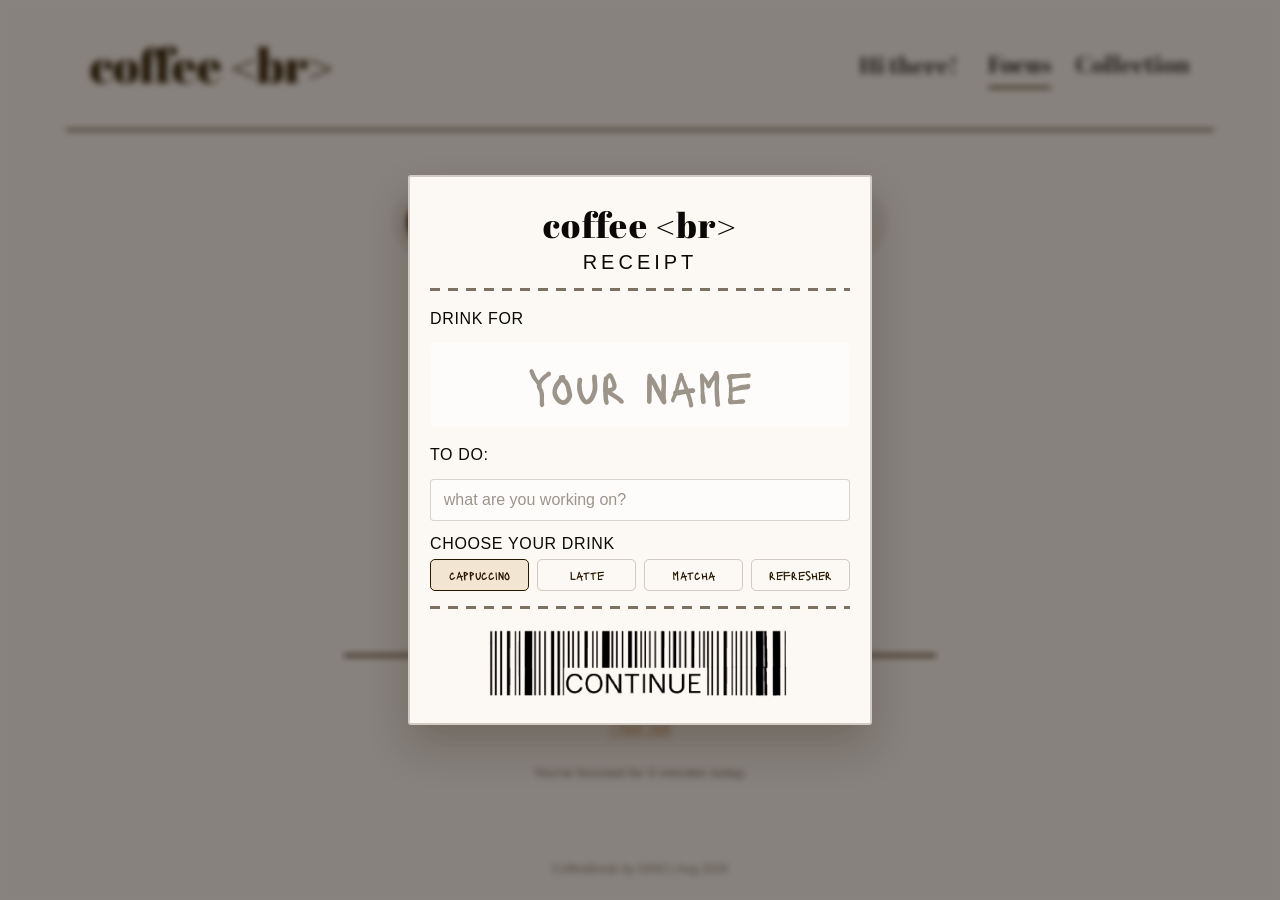
<file: index.html>
<!DOCTYPE html>
<html lang="en">
<head>
      <meta charset="UTF-8">
      <meta name="viewport" content="width=device-width, initial-scale=1.0">
      <title> CoffeeBreak </title>
      <link rel="icon" type="image/png" href="./assets/icons/coffee_break_logo.png"/>


      <!-- FONTS -->
      <link rel="preconnect" href="https://fonts.googleapis.com">
      <link rel="preconnect" href="https://fonts.gstatic.com" crossorigin>
      <link href="https://fonts.googleapis.com/css2?family=Abril+Fatface&display=swap" rel="stylesheet">
     

        <link href="https://fonts.googleapis.com/css2?family=Lacquer&display=swap" rel="stylesheet">



      <link rel="stylesheet" href="./css/style.css"> 

      


</head>
<body>

      <main>

        <div id="navbar"></div>
      

            <div id="reward-layer" aria-live="polite"></div>

            <div class="timer-section">

                  <div class="welcome-overlay" id="welcome-overlay">
                      <div class="welcome-card" id="welcome-card">
                          <div class="receipt-header">
                              <span class="receipt-brand">coffee &lt;br&gt;</span>
                              <span class="receipt-subtitle">RECEIPT</span>
                          </div>

                          <div class="receipt-divider"></div>

                          <label class="receipt-label" for="customer-name"> Drink For</label>
                          <input id="customer-name" class="customer-name" type="text" placeholder="your name" maxlength="20" />

                          <label class="receipt-label" for="task-name"> TO DO: </label>
                          <input id="task-name" class="task-name" type="text" placeholder="what are you working on?" maxlength="80" />

                          <fieldset class="drink-choice">
                              <legend class="receipt-label">Choose your drink</legend>
                              <label class="drink-option">
                                  <input type="radio" name="drink" value="cappucino" checked />
                            
                                  <span>cappuccino</span>
                              </label>
                              <label class="drink-option">
                                  <input type="radio" name="drink" value="latte" />
                                
                                  <span>latte</span>
                              </label>
                              <label class="drink-option">
                                  <input type="radio" name="drink" value="matcha" />
                                  
                                  <span>matcha</span>
                              </label>
                              <label class="drink-option">
                                  <input type="radio" name="drink" value="refresher" />
                                 
                                  <span>refresher</span>
                              </label>
                          </fieldset>

                          <div class="receipt-divider"></div>

                          <button class="qr-button" id="welcome-button" type="button" aria-label="Submit name">
                              <img src="./assets/images/receipt.png" alt="Receipt submission button" />
                          </button>
                      </div>
                  </div>

                  <div class="mode-selector" aria-label="Timer mode selector">
                      <button class="mode-button is-active" data-mode="focus" type="button">
                          <span class="mode-name">Pomodoro</span>
                       
                      </button>

                      <button class="mode-button" data-mode="shortBreak" type="button">
                          <span class="mode-name">Short Break</span>
                          
                      </button>

                      <button class="mode-button" data-mode="longBreak" type="button">
                          <span class="mode-name">Long Break</span>
                          
                      </button>
                  </div>

                  <div class="timer">  </div>
      
                  <button class="btn" id="start-button"> Start Brewing </button>

                  <div class="current-task" id="current-task" aria-live="polite">
                      <span class="current-task-label">Now focusing on</span>
                      <span id="current-task-name">No task set</span>
                      <button id="new-task-button" class="new-task-button" type="button"> + New Task</button>
                  </div>

                  <p class="daily-focus-summary" id="daily-focus-summary" aria-live="polite"></p>

            </div>


            <footer> CoffeeBreak by GlNO | Aug 2026 </footer>
   </main>


<script src="./js/main.js"></script>
<script src="./js/navbar.js"></script>

</body>
</html>
</file>
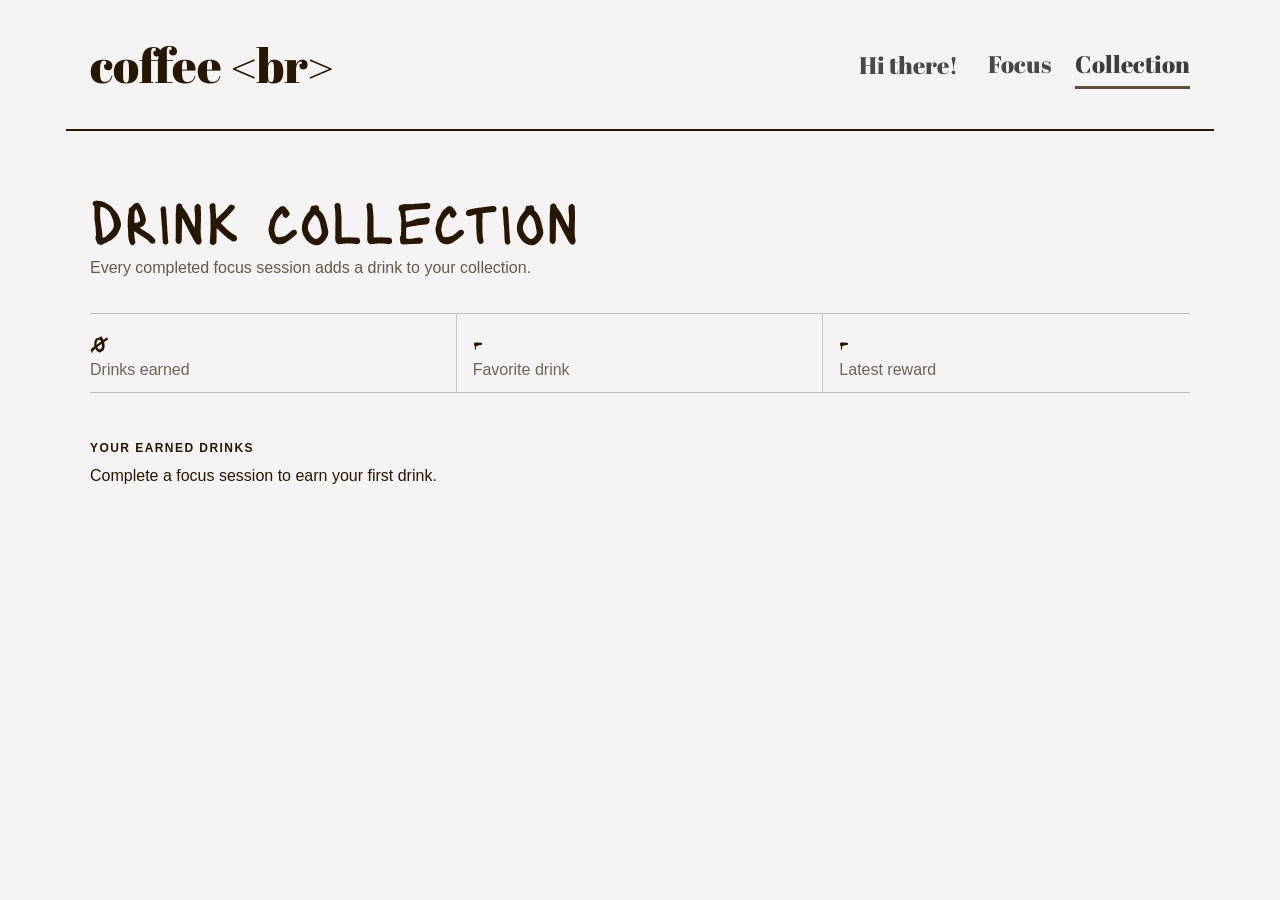
<file: pages/collections.html>
<!DOCTYPE html>
<html lang="en">
<head>
      <meta charset="UTF-8">
      <meta name="viewport" content="width=device-width, initial-scale=1.0">
      <title> CoffeeBreak | Collections </title>
       <link rel="icon" type="image/png" href="../assets/icons/coffee_break_logo.png"/>

      <link rel="preconnect" href="https://fonts.googleapis.com">
      <link rel="preconnect" href="https://fonts.gstatic.com" crossorigin>
      <link href="https://fonts.googleapis.com/css2?family=Abril+Fatface&display=swap" rel="stylesheet">
     

       <link href="https://fonts.googleapis.com/css2?family=Lacquer&display=swap" rel="stylesheet">

      <link rel="stylesheet" href="../css/style.css">

</head>
<body>
      

      <main>



            <div id="navbar"> </div>

            <section class="collection-page" aria-labelledby="collection-title">
                  <h1 id="collection-title"> drink collection</h1>
                  <p class="collection-intro">Every completed focus session adds a drink to your collection.</p>
                  <div class="collection-summary" aria-label="Collection summary">
                        <div class="summary-item">
                              <span class="summary-value" id="total-drinks">0</span>
                              <span class="summary-label">Drinks earned</span>
                        </div>
                        <div class="summary-item">
                              <span class="summary-value" id="favorite-drink">-</span>
                              <span class="summary-label">Favorite drink</span>
                        </div>
                        <div class="summary-item">
                              <span class="summary-value" id="latest-drink">-</span>
                              <span class="summary-label">Latest reward</span>
                        </div>
                  </div>
                  <h2 class="collection-heading">Your earned drinks</h2>
                  <div id="collection-grid" class="collection-grid" aria-live="polite"></div>
            </section>

            

      <script src="../js/navbar.js"></script>
      <script src="../js/collections.js"></script>

      </main>
</body>
</html>
</file>
<file: css/style.css>
@import "./components.css";

body {
    margin: 0;
    font-family: "Abril Fatface", serif;
    background-color: #F5F3F4;
}

main {
    min-height: 100vh;

    display: grid;
    grid-template-rows: auto 1fr auto;
}





.navbar {
    position: relative;
    max-width: 1100px;
    margin: 0 auto;
    padding: 1rem 1.5rem;

    display: flex;
    justify-content: space-between;
    align-items: center;

    border-bottom:2px solid #281700;
    
}

.navbar .app-name {
    color: #281700;
    font-size: 3rem;
}

.navbar a {
    font-size: 1.5rem;
    color: inherit;
    text-decoration: none;
}

.nav-links a {
    opacity: 0.7;
}

.nav-links a:hover {
    opacity: 1;
}

.nav-links a.is-active {
    position: relative;
    opacity: .75;
}

.nav-links a.is-active::after {
    content: "";
    position: absolute;
    left: 0;
    right: 0;
    bottom: -0.45rem;
    height: 3px;
    background: #281700;
    transform-origin: center;
    animation: activeNavIndicator 0.35s ease-out both;
}

@keyframes activeNavIndicator {
    from {
        opacity: 0;
        transform: scaleX(0);
    }
    to {
        opacity: 1;
        transform: scaleX(1);
    }
}

@media (prefers-reduced-motion: reduce) {
    .nav-links a.is-active::after {
        animation: none;
    }
}

.nav-links {
    display: flex;
    gap: 1.5rem;
}

.nav-links button {
    background: none;
    border: none;
    font-family: "Abril Fatface", serif;
    font-size: 1.5rem;
    color: inherit;
    cursor: pointer;
    opacity: 0.7;


}

.nav-links button:hover {
    opacity: 1;
}



.navbar a:focus-visible {
    outline: 2px solid currentColor;
    outline-offset: 4px;
}



#save-settings {
    display: none;
}

.collection-page {
    width: min(1100px, calc(100% - 3rem));
    margin: 0 auto;
    padding: 3.5rem 0 4rem;
}

.collection-page h1 {
    font-family: "Lacquer", cursive;
    margin: 0 0 0.5rem;
    color: #281700;
    font-size: 4rem;
    font-weight: 400;
    line-height: 1;
}

.collection-intro {
    margin: 0 0 2.25rem;
    color: rgba(40, 23, 0, 0.7);
    font-family: "Inter", sans-serif;
}

.collection-summary {
    display: grid;
    grid-template-columns: repeat(3, 1fr);
    gap: 0;
    margin-bottom: 3rem;
    border-top: 1px solid rgba(40, 23, 0, 0.25);
    border-bottom: 1px solid rgba(40, 23, 0, 0.25);
}

.summary-item {
    display: grid;
    gap: 0.25rem;
    padding: 0.85rem 1rem 0.85rem 0;
    border-right: 1px solid rgba(40, 23, 0, 0.2);
}

.summary-item:not(:first-child) {
    padding-left: 1rem;
}

.summary-item:last-child {
    border-right: 0;
}

.summary-value {
    color: #281700;
    font-family: "Lacquer", cursive;
    text-transform: lowercase;
    font-size: 1.5rem;
}

.summary-label,
.collection-date {
    color: rgba(40, 23, 0, 0.65);
    font-family: "Inter", sans-serif;
    font-size: 1rem;
}

.collection-heading {
    margin: 0 0 0.75rem;
    color: #281700;
    font-family: "Inter", sans-serif;
    font-size: 0.75rem;
    font-weight: 600;
    letter-spacing: 0.12em;
    text-transform: uppercase;
}

.collection-grid {
    font-family: "Inter", sans-serif;
    font-weight: 500;
    font-size: 1rem;
    display: flex;
    flex-direction: column;
    color: #281700;
}

.collection-item {
    display: grid;
    grid-template-columns: 2rem 76px minmax(130px, 1fr) minmax(150px, 1.5fr) auto;
    align-items: center;
    gap: 1rem;
    min-height: 84px;
    border-top: 1px solid rgba(40, 23, 0, 0.2);
}

.collection-item:last-child {
    border-bottom: 1px solid rgba(40, 23, 0, 0.2);
}

.collection-number {
    color: rgba(40, 23, 0, 0.5);
    font-family: "Inter", sans-serif;
    font-size: 0.75rem;
}

.collection-item img {
    width: 64px;
    height: 64px;
    object-fit: contain;
}

.collection-drink-name {
    font-family: "Lacquer", cursive;
    font-size: 1.35rem;
}

.collection-task {
    overflow: hidden;
    color: rgba(40, 23, 0, 0.68);
    font-family: "Inter", sans-serif;
    font-size: 0.9rem;
    text-overflow: ellipsis;
    white-space: nowrap;
}

@media (max-width: 600px) {
    .collection-page {
        width: min(100% - 2rem, 1100px);
        padding: 2rem 0;
    }

    .collection-summary {
        grid-template-columns: 1fr;
    }

    .collection-page h1 {
        font-size: 3rem;
    }

    .collection-item {
        grid-template-columns: 1.5rem 56px 1fr;
        gap: 0.65rem;
        min-height: 72px;
    }

    .collection-item img {
        width: 52px;
        height: 52px;
    }

    .collection-date {
        grid-column: 3;
        margin-top: -0.5rem;
    }

    .collection-task {
        grid-column: 3;
        grid-row: 2;
    }
}

footer {
    margin: 0 auto;
    padding: 1.5rem 0;
    text-align: center;
    color: rgba(40, 23, 0, 0.55);
    font-family: "Inter", sans-serif;
    font-size: 0.75rem;
}

@media (max-width: 600px) {
    .navbar {
        width: calc(100% - 2rem);
        box-sizing: border-box;
        padding: 0.8rem 0;
        align-items: flex-start;
        gap: 0.75rem;
    }

    .navbar .app-name {
        font-size: 2rem;
        line-height: 1.1;
    }

    .navbar a,
    .nav-links button {
        font-size: 1rem;
    }

    .nav-links {
        flex-wrap: wrap;
        justify-content: flex-end;
        gap: 0.35rem 0.75rem;
    }

    footer {
        padding: 1rem;
    }
}
</file>
